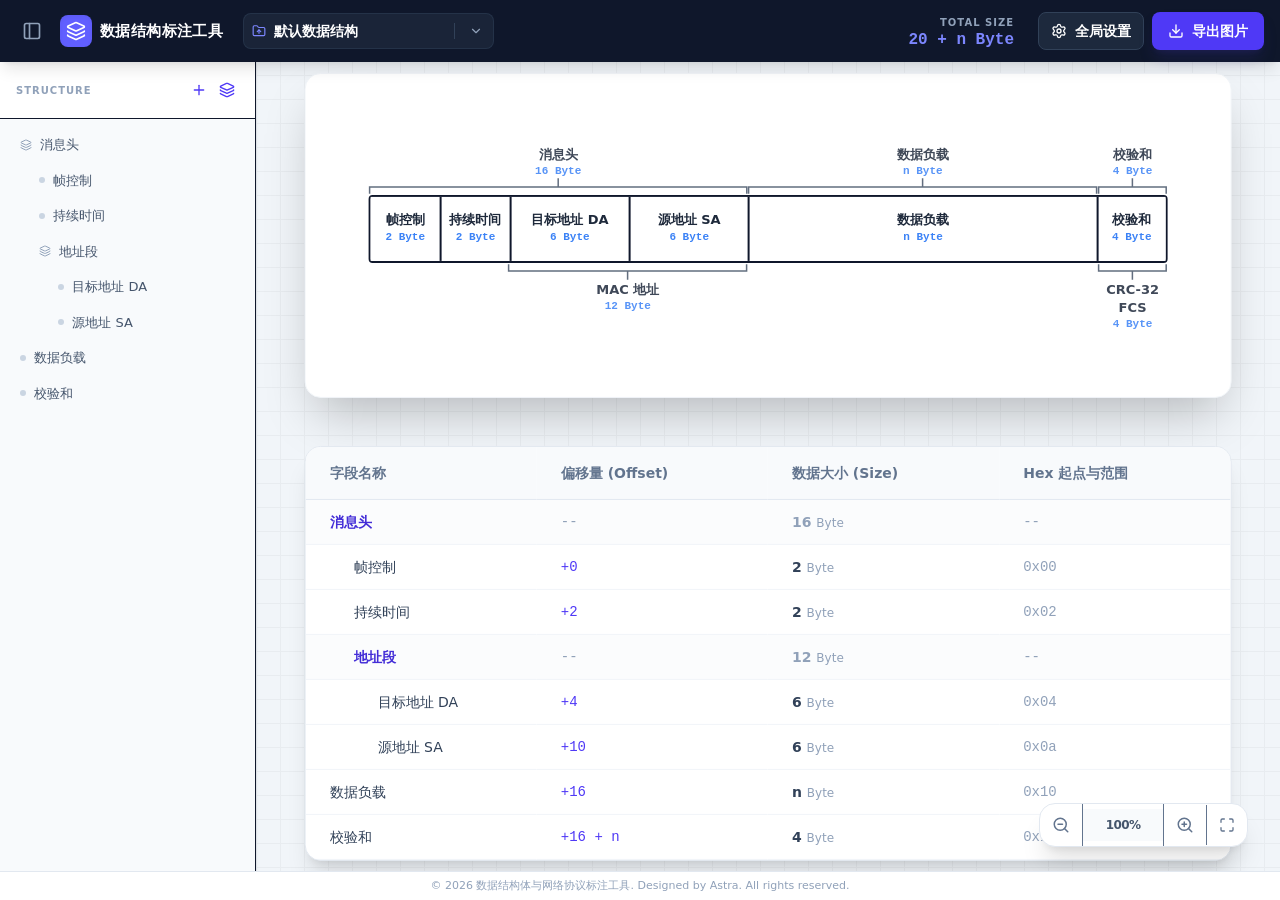
<file: tools/data-struct-markup/index.html>
<!doctype html>
<html lang="zh-CN">
  <head>
    <meta charset="UTF-8" />
    <link rel="icon" type="image/svg+xml" href="./logo.svg" />
    <meta name="viewport" content="width=device-width, initial-scale=1.0" />
    <title>数据结构标注工具</title>
    <script type="module" crossorigin src="./assets/index-DrHlWC38.js"></script>
    <link rel="stylesheet" crossorigin href="./assets/index-BoOp-rzx.css">
  </head>
  <body>
    <div id="root"></div>
  </body>
</html>
</file>
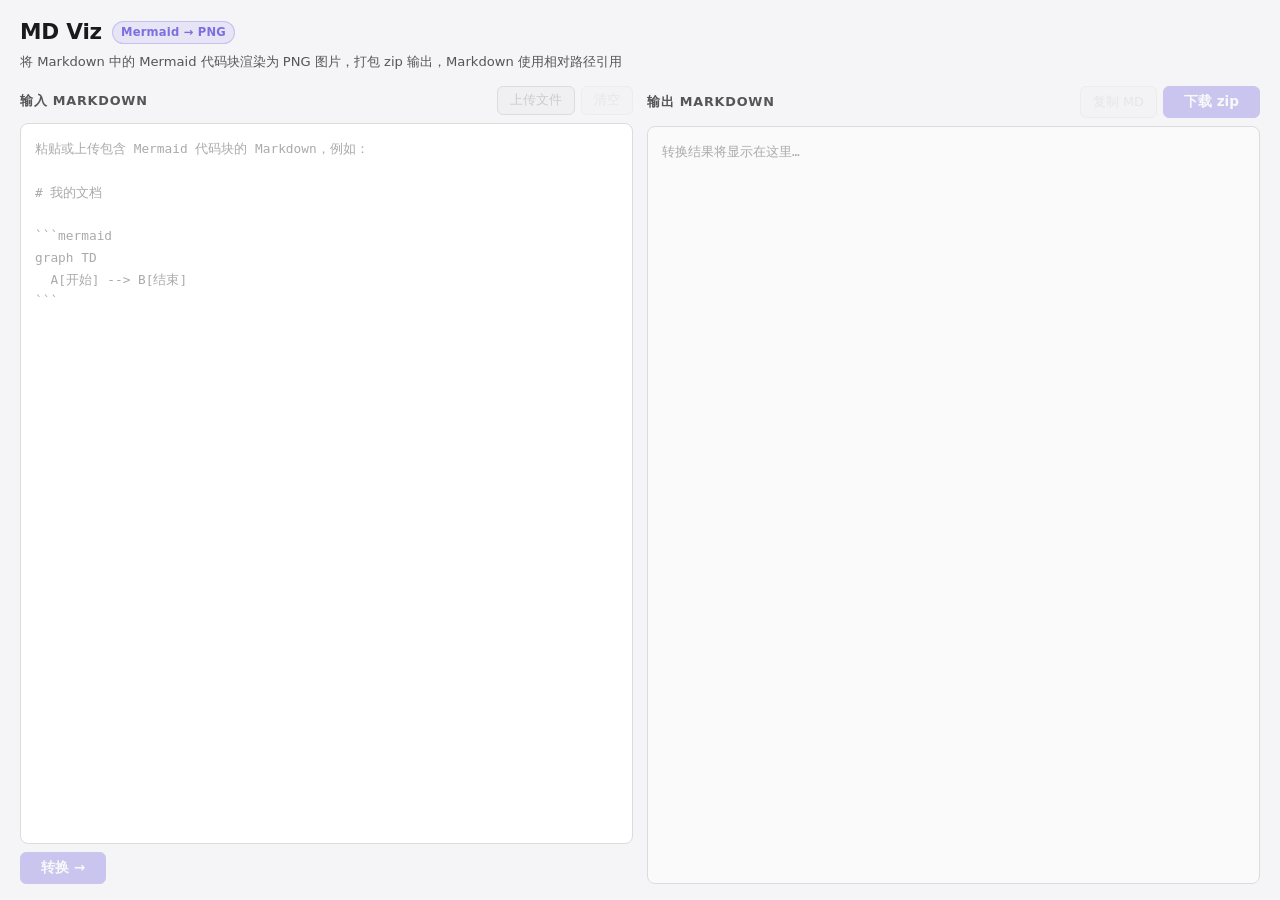
<file: tools/md-viz/index.html>
<!doctype html>
<html lang="zh-CN">
  <head>
    <meta charset="UTF-8" />
    <meta name="viewport" content="width=device-width, initial-scale=1.0" />
    <title>MD Viz — Mermaid 转图片</title>
    <script type="module" crossorigin src="./assets/index-CM6uSEWR.js"></script>
    <link rel="stylesheet" crossorigin href="./assets/index-CbgfiTJN.css">
  </head>
  <body>
    <div id="root"></div>
  </body>
</html>
</file>
<file: tools/data-struct-markup/assets/index-BoOp-rzx.css>
@layer properties{@supports (((-webkit-hyphens:none)) and (not (margin-trim:inline))) or ((-moz-orient:inline) and (not (color:rgb(from red r g b)))){*,:before,:after,::backdrop{--tw-translate-x:0;--tw-translate-y:0;--tw-translate-z:0;--tw-rotate-x:initial;--tw-rotate-y:initial;--tw-rotate-z:initial;--tw-skew-x:initial;--tw-skew-y:initial;--tw-space-y-reverse:0;--tw-border-style:solid;--tw-leading:initial;--tw-font-weight:initial;--tw-tracking:initial;--tw-shadow:0 0 #0000;--tw-shadow-color:initial;--tw-shadow-alpha:100%;--tw-inset-shadow:0 0 #0000;--tw-inset-shadow-color:initial;--tw-inset-shadow-alpha:100%;--tw-ring-color:initial;--tw-ring-shadow:0 0 #0000;--tw-inset-ring-color:initial;--tw-inset-ring-shadow:0 0 #0000;--tw-ring-inset:initial;--tw-ring-offset-width:0px;--tw-ring-offset-color:#fff;--tw-ring-offset-shadow:0 0 #0000;--tw-outline-style:solid;--tw-backdrop-blur:initial;--tw-backdrop-brightness:initial;--tw-backdrop-contrast:initial;--tw-backdrop-grayscale:initial;--tw-backdrop-hue-rotate:initial;--tw-backdrop-invert:initial;--tw-backdrop-opacity:initial;--tw-backdrop-saturate:initial;--tw-backdrop-sepia:initial;--tw-duration:initial;--tw-ease:initial;--tw-blur:initial;--tw-brightness:initial;--tw-contrast:initial;--tw-grayscale:initial;--tw-hue-rotate:initial;--tw-invert:initial;--tw-opacity:initial;--tw-saturate:initial;--tw-sepia:initial;--tw-drop-shadow:initial;--tw-drop-shadow-color:initial;--tw-drop-shadow-alpha:100%;--tw-drop-shadow-size:initial;--tw-scale-x:1;--tw-scale-y:1;--tw-scale-z:1}}}@layer theme{:root,:host{--font-sans:ui-sans-serif, system-ui, sans-serif, "Apple Color Emoji", "Segoe UI Emoji", "Segoe UI Symbol", "Noto Color Emoji";--font-mono:ui-monospace, SFMono-Regular, Menlo, Monaco, Consolas, "Liberation Mono", "Courier New", monospace;--color-red-50:oklch(97.1% .013 17.38);--color-red-100:oklch(93.6% .032 17.717);--color-red-200:oklch(88.5% .062 18.334);--color-red-500:oklch(63.7% .237 25.331);--color-indigo-50:oklch(96.2% .018 272.314);--color-indigo-100:oklch(93% .034 272.788);--color-indigo-400:oklch(67.3% .182 276.935);--color-indigo-500:oklch(58.5% .233 277.117);--color-indigo-600:oklch(51.1% .262 276.966);--color-indigo-700:oklch(45.7% .24 277.023);--color-indigo-900:oklch(35.9% .144 278.697);--color-slate-50:oklch(98.4% .003 247.858);--color-slate-100:oklch(96.8% .007 247.896);--color-slate-200:oklch(92.9% .013 255.508);--color-slate-300:oklch(86.9% .022 252.894);--color-slate-400:oklch(70.4% .04 256.788);--color-slate-500:oklch(55.4% .046 257.417);--color-slate-600:oklch(44.6% .043 257.281);--color-slate-700:oklch(37.2% .044 257.287);--color-slate-800:oklch(27.9% .041 260.031);--color-slate-900:oklch(20.8% .042 265.755);--color-white:#fff;--spacing:.25rem;--container-sm:24rem;--text-xs:.75rem;--text-xs--line-height:calc(1 / .75);--text-sm:.875rem;--text-sm--line-height:calc(1.25 / .875);--text-lg:1.125rem;--text-lg--line-height:calc(1.75 / 1.125);--font-weight-normal:400;--font-weight-medium:500;--font-weight-bold:700;--font-weight-black:900;--tracking-tighter:-.05em;--tracking-wide:.025em;--tracking-widest:.1em;--leading-relaxed:1.625;--radius-sm:.25rem;--radius-md:.375rem;--radius-lg:.5rem;--radius-xl:.75rem;--radius-2xl:1rem;--ease-out:cubic-bezier(0, 0, .2, 1);--animate-spin:spin 1s linear infinite;--blur-sm:8px;--default-transition-duration:.15s;--default-transition-timing-function:cubic-bezier(.4, 0, .2, 1);--default-font-family:var(--font-sans);--default-mono-font-family:var(--font-mono)}}@layer base{*,:after,:before,::backdrop{box-sizing:border-box;border:0 solid;margin:0;padding:0}::file-selector-button{box-sizing:border-box;border:0 solid;margin:0;padding:0}html,:host{-webkit-text-size-adjust:100%;tab-size:4;line-height:1.5;font-family:var(--default-font-family,ui-sans-serif, system-ui, sans-serif, "Apple Color Emoji", "Segoe UI Emoji", "Segoe UI Symbol", "Noto Color Emoji");font-feature-settings:var(--default-font-feature-settings,normal);font-variation-settings:var(--default-font-variation-settings,normal);-webkit-tap-highlight-color:transparent}hr{height:0;color:inherit;border-top-width:1px}abbr:where([title]){-webkit-text-decoration:underline dotted;text-decoration:underline dotted}h1,h2,h3,h4,h5,h6{font-size:inherit;font-weight:inherit}a{color:inherit;-webkit-text-decoration:inherit;text-decoration:inherit}b,strong{font-weight:bolder}code,kbd,samp,pre{font-family:var(--default-mono-font-family,ui-monospace, SFMono-Regular, Menlo, Monaco, Consolas, "Liberation Mono", "Courier New", monospace);font-feature-settings:var(--default-mono-font-feature-settings,normal);font-variation-settings:var(--default-mono-font-variation-settings,normal);font-size:1em}small{font-size:80%}sub,sup{vertical-align:baseline;font-size:75%;line-height:0;position:relative}sub{bottom:-.25em}sup{top:-.5em}table{text-indent:0;border-color:inherit;border-collapse:collapse}:-moz-focusring{outline:auto}progress{vertical-align:baseline}summary{display:list-item}ol,ul,menu{list-style:none}img,svg,video,canvas,audio,iframe,embed,object{vertical-align:middle;display:block}img,video{max-width:100%;height:auto}button,input,select,optgroup,textarea{font:inherit;font-feature-settings:inherit;font-variation-settings:inherit;letter-spacing:inherit;color:inherit;opacity:1;background-color:#0000;border-radius:0}::file-selector-button{font:inherit;font-feature-settings:inherit;font-variation-settings:inherit;letter-spacing:inherit;color:inherit;opacity:1;background-color:#0000;border-radius:0}:where(select:is([multiple],[size])) optgroup{font-weight:bolder}:where(select:is([multiple],[size])) optgroup option{padding-inline-start:20px}::file-selector-button{margin-inline-end:4px}::placeholder{opacity:1}@supports (not ((-webkit-appearance:-apple-pay-button))) or (contain-intrinsic-size:1px){::placeholder{color:currentColor}@supports (color:color-mix(in lab,red,red)){::placeholder{color:color-mix(in oklab,currentcolor 50%,transparent)}}}textarea{resize:vertical}::-webkit-search-decoration{-webkit-appearance:none}::-webkit-date-and-time-value{min-height:1lh;text-align:inherit}::-webkit-datetime-edit{display:inline-flex}::-webkit-datetime-edit-fields-wrapper{padding:0}::-webkit-datetime-edit{padding-block:0}::-webkit-datetime-edit-year-field{padding-block:0}::-webkit-datetime-edit-month-field{padding-block:0}::-webkit-datetime-edit-day-field{padding-block:0}::-webkit-datetime-edit-hour-field{padding-block:0}::-webkit-datetime-edit-minute-field{padding-block:0}::-webkit-datetime-edit-second-field{padding-block:0}::-webkit-datetime-edit-millisecond-field{padding-block:0}::-webkit-datetime-edit-meridiem-field{padding-block:0}::-webkit-calendar-picker-indicator{line-height:1}:-moz-ui-invalid{box-shadow:none}button,input:where([type=button],[type=reset],[type=submit]){appearance:button}::file-selector-button{appearance:button}::-webkit-inner-spin-button{height:auto}::-webkit-outer-spin-button{height:auto}[hidden]:where(:not([hidden=until-found])){display:none!important}}@layer components;@layer utilities{.pointer-events-none{pointer-events:none}.absolute{position:absolute}.fixed{position:fixed}.relative{position:relative}.inset-0{inset:calc(var(--spacing) * 0)}.top-0{top:calc(var(--spacing) * 0)}.top-1\/2{top:50%}.top-full{top:100%}.right-8{right:calc(var(--spacing) * 8)}.right-\[-10px\]{right:-10px}.right-\[344px\]{right:344px}.bottom-0{bottom:calc(var(--spacing) * 0)}.bottom-6{bottom:calc(var(--spacing) * 6)}.left-0{left:calc(var(--spacing) * 0)}.left-1\/2{left:50%}.z-10{z-index:10}.z-20{z-index:20}.z-30{z-index:30}.z-40{z-index:40}.z-50{z-index:50}.z-\[100\]{z-index:100}.mx-1{margin-inline:calc(var(--spacing) * 1)}.mx-4{margin-inline:calc(var(--spacing) * 4)}.mx-auto{margin-inline:auto}.mt-0\.5{margin-top:calc(var(--spacing) * .5)}.mt-2{margin-top:calc(var(--spacing) * 2)}.mt-3{margin-top:calc(var(--spacing) * 3)}.mt-12{margin-top:calc(var(--spacing) * 12)}.mr-2{margin-right:calc(var(--spacing) * 2)}.mb-0\.5{margin-bottom:calc(var(--spacing) * .5)}.mb-1{margin-bottom:calc(var(--spacing) * 1)}.mb-2{margin-bottom:calc(var(--spacing) * 2)}.mb-3{margin-bottom:calc(var(--spacing) * 3)}.mb-4{margin-bottom:calc(var(--spacing) * 4)}.mb-8{margin-bottom:calc(var(--spacing) * 8)}.block{display:block}.flex{display:flex}.grid{display:grid}.hidden{display:none}.inline{display:inline}.inline-block{display:inline-block}.h-1\.5{height:calc(var(--spacing) * 1.5)}.h-1\/2{height:50%}.h-4{height:calc(var(--spacing) * 4)}.h-8{height:calc(var(--spacing) * 8)}.h-screen{height:100vh}.max-h-48{max-height:calc(var(--spacing) * 48)}.w-1\.5{width:calc(var(--spacing) * 1.5)}.w-1\/4{width:25%}.w-3\.5{width:calc(var(--spacing) * 3.5)}.w-4{width:calc(var(--spacing) * 4)}.w-8{width:calc(var(--spacing) * 8)}.w-12{width:calc(var(--spacing) * 12)}.w-20{width:calc(var(--spacing) * 20)}.w-44{width:calc(var(--spacing) * 44)}.w-64{width:calc(var(--spacing) * 64)}.w-72{width:calc(var(--spacing) * 72)}.w-80{width:calc(var(--spacing) * 80)}.w-\[1px\]{width:1px}.w-\[3px\]{width:3px}.w-\[20px\]{width:20px}.w-fit{width:fit-content}.w-full{width:100%}.max-w-sm{max-width:var(--container-sm)}.flex-1{flex:1}.shrink-0{flex-shrink:0}.origin-center{transform-origin:50%}.-translate-x-1\/2{--tw-translate-x: -50% ;translate:var(--tw-translate-x) var(--tw-translate-y)}.-translate-y-1\/2{--tw-translate-y: -50% ;translate:var(--tw-translate-x) var(--tw-translate-y)}.rotate-180{rotate:180deg}.transform{transform:var(--tw-rotate-x,) var(--tw-rotate-y,) var(--tw-rotate-z,) var(--tw-skew-x,) var(--tw-skew-y,)}.animate-spin{animation:var(--animate-spin)}.cursor-col-resize{cursor:col-resize}.cursor-grab{cursor:grab}.cursor-grabbing{cursor:grabbing}.cursor-pointer{cursor:pointer}.grid-cols-2{grid-template-columns:repeat(2,minmax(0,1fr))}.flex-col{flex-direction:column}.items-center{align-items:center}.justify-between{justify-content:space-between}.justify-center{justify-content:center}.gap-1{gap:calc(var(--spacing) * 1)}.gap-2{gap:calc(var(--spacing) * 2)}.gap-3{gap:calc(var(--spacing) * 3)}.gap-4{gap:calc(var(--spacing) * 4)}:where(.space-y-0\.5>:not(:last-child)){--tw-space-y-reverse:0;margin-block-start:calc(calc(var(--spacing) * .5) * var(--tw-space-y-reverse));margin-block-end:calc(calc(var(--spacing) * .5) * calc(1 - var(--tw-space-y-reverse)))}:where(.space-y-1\.5>:not(:last-child)){--tw-space-y-reverse:0;margin-block-start:calc(calc(var(--spacing) * 1.5) * var(--tw-space-y-reverse));margin-block-end:calc(calc(var(--spacing) * 1.5) * calc(1 - var(--tw-space-y-reverse)))}:where(.space-y-2>:not(:last-child)){--tw-space-y-reverse:0;margin-block-start:calc(calc(var(--spacing) * 2) * var(--tw-space-y-reverse));margin-block-end:calc(calc(var(--spacing) * 2) * calc(1 - var(--tw-space-y-reverse)))}:where(.space-y-3>:not(:last-child)){--tw-space-y-reverse:0;margin-block-start:calc(calc(var(--spacing) * 3) * var(--tw-space-y-reverse));margin-block-end:calc(calc(var(--spacing) * 3) * calc(1 - var(--tw-space-y-reverse)))}:where(.space-y-4>:not(:last-child)){--tw-space-y-reverse:0;margin-block-start:calc(calc(var(--spacing) * 4) * var(--tw-space-y-reverse));margin-block-end:calc(calc(var(--spacing) * 4) * calc(1 - var(--tw-space-y-reverse)))}:where(.space-y-6>:not(:last-child)){--tw-space-y-reverse:0;margin-block-start:calc(calc(var(--spacing) * 6) * var(--tw-space-y-reverse));margin-block-end:calc(calc(var(--spacing) * 6) * calc(1 - var(--tw-space-y-reverse)))}:where(.space-y-8>:not(:last-child)){--tw-space-y-reverse:0;margin-block-start:calc(calc(var(--spacing) * 8) * var(--tw-space-y-reverse));margin-block-end:calc(calc(var(--spacing) * 8) * calc(1 - var(--tw-space-y-reverse)))}.truncate{text-overflow:ellipsis;white-space:nowrap;overflow:hidden}.overflow-auto{overflow:auto}.overflow-hidden{overflow:hidden}.overflow-visible{overflow:visible}.overflow-y-auto{overflow-y:auto}.rounded{border-radius:.25rem}.rounded-2xl{border-radius:var(--radius-2xl)}.rounded-full{border-radius:3.40282e38px}.rounded-lg{border-radius:var(--radius-lg)}.rounded-md{border-radius:var(--radius-md)}.rounded-sm{border-radius:var(--radius-sm)}.rounded-xl{border-radius:var(--radius-xl)}.border{border-style:var(--tw-border-style);border-width:1px}.border-2{border-style:var(--tw-border-style);border-width:2px}.border-t{border-top-style:var(--tw-border-style);border-top-width:1px}.border-r{border-right-style:var(--tw-border-style);border-right-width:1px}.border-b{border-bottom-style:var(--tw-border-style);border-bottom-width:1px}.border-l{border-left-style:var(--tw-border-style);border-left-width:1px}.border-l-2{border-left-style:var(--tw-border-style);border-left-width:2px}.border-l-4{border-left-style:var(--tw-border-style);border-left-width:4px}.border-dashed{--tw-border-style:dashed;border-style:dashed}.border-none{--tw-border-style:none;border-style:none}.border-indigo-100{border-color:var(--color-indigo-100)}.border-indigo-400{border-color:var(--color-indigo-400)}.border-slate-100{border-color:var(--color-slate-100)}.border-slate-200{border-color:var(--color-slate-200)}.border-slate-700{border-color:var(--color-slate-700)}.border-slate-700\/50{border-color:#31415880}@supports (color:color-mix(in lab,red,red)){.border-slate-700\/50{border-color:color-mix(in oklab,var(--color-slate-700) 50%,transparent)}}.border-slate-800{border-color:var(--color-slate-800)}.border-slate-900{border-color:var(--color-slate-900)}.border-transparent{border-color:#0000}.bg-\[\#f1f5f9\]{background-color:#f1f5f9}.bg-indigo-50{background-color:var(--color-indigo-50)}.bg-indigo-50\/40{background-color:#eef2ff66}@supports (color:color-mix(in lab,red,red)){.bg-indigo-50\/40{background-color:color-mix(in oklab,var(--color-indigo-50) 40%,transparent)}}.bg-indigo-500{background-color:var(--color-indigo-500)}.bg-indigo-600{background-color:var(--color-indigo-600)}.bg-red-100{background-color:var(--color-red-100)}.bg-red-500{background-color:var(--color-red-500)}.bg-slate-50{background-color:var(--color-slate-50)}.bg-slate-50\/50{background-color:#f8fafc80}@supports (color:color-mix(in lab,red,red)){.bg-slate-50\/50{background-color:color-mix(in oklab,var(--color-slate-50) 50%,transparent)}}.bg-slate-100{background-color:var(--color-slate-100)}.bg-slate-300{background-color:var(--color-slate-300)}.bg-slate-700{background-color:var(--color-slate-700)}.bg-slate-800{background-color:var(--color-slate-800)}.bg-slate-800\/80{background-color:#1d293dcc}@supports (color:color-mix(in lab,red,red)){.bg-slate-800\/80{background-color:color-mix(in oklab,var(--color-slate-800) 80%,transparent)}}.bg-slate-900{background-color:var(--color-slate-900)}.bg-slate-900\/60{background-color:#0f172b99}@supports (color:color-mix(in lab,red,red)){.bg-slate-900\/60{background-color:color-mix(in oklab,var(--color-slate-900) 60%,transparent)}}.bg-transparent{background-color:#0000}.bg-white{background-color:var(--color-white)}.p-1{padding:calc(var(--spacing) * 1)}.p-1\.5{padding:calc(var(--spacing) * 1.5)}.p-2{padding:calc(var(--spacing) * 2)}.p-2\.5{padding:calc(var(--spacing) * 2.5)}.p-3{padding:calc(var(--spacing) * 3)}.p-4{padding:calc(var(--spacing) * 4)}.p-5{padding:calc(var(--spacing) * 5)}.p-8{padding:calc(var(--spacing) * 8)}.px-1{padding-inline:calc(var(--spacing) * 1)}.px-2{padding-inline:calc(var(--spacing) * 2)}.px-3{padding-inline:calc(var(--spacing) * 3)}.px-4{padding-inline:calc(var(--spacing) * 4)}.px-6{padding-inline:calc(var(--spacing) * 6)}.px-16{padding-inline:calc(var(--spacing) * 16)}.py-1{padding-block:calc(var(--spacing) * 1)}.py-1\.5{padding-block:calc(var(--spacing) * 1.5)}.py-2{padding-block:calc(var(--spacing) * 2)}.py-2\.5{padding-block:calc(var(--spacing) * 2.5)}.py-3{padding-block:calc(var(--spacing) * 3)}.py-4{padding-block:calc(var(--spacing) * 4)}.py-6{padding-block:calc(var(--spacing) * 6)}.py-16{padding-block:calc(var(--spacing) * 16)}.pt-2{padding-top:calc(var(--spacing) * 2)}.pt-4{padding-top:calc(var(--spacing) * 4)}.pt-8{padding-top:calc(var(--spacing) * 8)}.pr-1{padding-right:calc(var(--spacing) * 1)}.pb-1{padding-bottom:calc(var(--spacing) * 1)}.pb-2{padding-bottom:calc(var(--spacing) * 2)}.pl-2{padding-left:calc(var(--spacing) * 2)}.text-center{text-align:center}.text-left{text-align:left}.text-right{text-align:right}.font-mono{font-family:var(--font-mono)}.font-sans{font-family:var(--font-sans)}.text-lg{font-size:var(--text-lg);line-height:var(--tw-leading,var(--text-lg--line-height))}.text-sm{font-size:var(--text-sm);line-height:var(--tw-leading,var(--text-sm--line-height))}.text-xs{font-size:var(--text-xs);line-height:var(--tw-leading,var(--text-xs--line-height))}.text-\[10px\]{font-size:10px}.text-\[11px\]{font-size:11px}.text-\[13px\]{font-size:13px}.text-\[15px\]{font-size:15px}.leading-none{--tw-leading:1;line-height:1}.leading-relaxed{--tw-leading:var(--leading-relaxed);line-height:var(--leading-relaxed)}.font-black{--tw-font-weight:var(--font-weight-black);font-weight:var(--font-weight-black)}.font-bold{--tw-font-weight:var(--font-weight-bold);font-weight:var(--font-weight-bold)}.font-medium{--tw-font-weight:var(--font-weight-medium);font-weight:var(--font-weight-medium)}.font-normal{--tw-font-weight:var(--font-weight-normal);font-weight:var(--font-weight-normal)}.tracking-tighter{--tw-tracking:var(--tracking-tighter);letter-spacing:var(--tracking-tighter)}.tracking-wide{--tw-tracking:var(--tracking-wide);letter-spacing:var(--tracking-wide)}.tracking-widest{--tw-tracking:var(--tracking-widest);letter-spacing:var(--tracking-widest)}.break-words{overflow-wrap:break-word}.text-indigo-400{color:var(--color-indigo-400)}.text-indigo-600{color:var(--color-indigo-600)}.text-indigo-700{color:var(--color-indigo-700)}.text-red-500{color:var(--color-red-500)}.text-slate-300{color:var(--color-slate-300)}.text-slate-400{color:var(--color-slate-400)}.text-slate-500{color:var(--color-slate-500)}.text-slate-600{color:var(--color-slate-600)}.text-slate-700{color:var(--color-slate-700)}.text-slate-900{color:var(--color-slate-900)}.text-white{color:var(--color-white)}.uppercase{text-transform:uppercase}.accent-indigo-600{accent-color:var(--color-indigo-600)}.opacity-0{opacity:0}.opacity-85{opacity:.85}.opacity-100{opacity:1}.opacity-\[0\.03\]{opacity:.03}.shadow-2xl{--tw-shadow:0 25px 50px -12px var(--tw-shadow-color,#00000040);box-shadow:var(--tw-inset-shadow),var(--tw-inset-ring-shadow),var(--tw-ring-offset-shadow),var(--tw-ring-shadow),var(--tw-shadow)}.shadow-inner{--tw-shadow:inset 0 2px 4px 0 var(--tw-shadow-color,#0000000d);box-shadow:var(--tw-inset-shadow),var(--tw-inset-ring-shadow),var(--tw-ring-offset-shadow),var(--tw-ring-shadow),var(--tw-shadow)}.shadow-lg{--tw-shadow:0 10px 15px -3px var(--tw-shadow-color,#0000001a), 0 4px 6px -4px var(--tw-shadow-color,#0000001a);box-shadow:var(--tw-inset-shadow),var(--tw-inset-ring-shadow),var(--tw-ring-offset-shadow),var(--tw-ring-shadow),var(--tw-shadow)}.shadow-md{--tw-shadow:0 4px 6px -1px var(--tw-shadow-color,#0000001a), 0 2px 4px -2px var(--tw-shadow-color,#0000001a);box-shadow:var(--tw-inset-shadow),var(--tw-inset-ring-shadow),var(--tw-ring-offset-shadow),var(--tw-ring-shadow),var(--tw-shadow)}.shadow-sm{--tw-shadow:0 1px 3px 0 var(--tw-shadow-color,#0000001a), 0 1px 2px -1px var(--tw-shadow-color,#0000001a);box-shadow:var(--tw-inset-shadow),var(--tw-inset-ring-shadow),var(--tw-ring-offset-shadow),var(--tw-ring-shadow),var(--tw-shadow)}.shadow-xl{--tw-shadow:0 20px 25px -5px var(--tw-shadow-color,#0000001a), 0 8px 10px -6px var(--tw-shadow-color,#0000001a);box-shadow:var(--tw-inset-shadow),var(--tw-inset-ring-shadow),var(--tw-ring-offset-shadow),var(--tw-ring-shadow),var(--tw-shadow)}.shadow-indigo-900\/30{--tw-shadow-color:#312c854d}@supports (color:color-mix(in lab,red,red)){.shadow-indigo-900\/30{--tw-shadow-color:color-mix(in oklab, color-mix(in oklab, var(--color-indigo-900) 30%, transparent) var(--tw-shadow-alpha), transparent)}}.shadow-red-200{--tw-shadow-color:oklch(88.5% .062 18.334)}@supports (color:color-mix(in lab,red,red)){.shadow-red-200{--tw-shadow-color:color-mix(in oklab, var(--color-red-200) var(--tw-shadow-alpha), transparent)}}.shadow-slate-200{--tw-shadow-color:oklch(92.9% .013 255.508)}@supports (color:color-mix(in lab,red,red)){.shadow-slate-200{--tw-shadow-color:color-mix(in oklab, var(--color-slate-200) var(--tw-shadow-alpha), transparent)}}.outline{outline-style:var(--tw-outline-style);outline-width:1px}.outline-2{outline-style:var(--tw-outline-style);outline-width:2px}.outline-offset-2{outline-offset:2px}.outline-indigo-500{outline-color:var(--color-indigo-500)}.backdrop-blur-sm{--tw-backdrop-blur:blur(var(--blur-sm));-webkit-backdrop-filter:var(--tw-backdrop-blur,) var(--tw-backdrop-brightness,) var(--tw-backdrop-contrast,) var(--tw-backdrop-grayscale,) var(--tw-backdrop-hue-rotate,) var(--tw-backdrop-invert,) var(--tw-backdrop-opacity,) var(--tw-backdrop-saturate,) var(--tw-backdrop-sepia,);backdrop-filter:var(--tw-backdrop-blur,) var(--tw-backdrop-brightness,) var(--tw-backdrop-contrast,) var(--tw-backdrop-grayscale,) var(--tw-backdrop-hue-rotate,) var(--tw-backdrop-invert,) var(--tw-backdrop-opacity,) var(--tw-backdrop-saturate,) var(--tw-backdrop-sepia,)}.transition{transition-property:color,background-color,border-color,outline-color,text-decoration-color,fill,stroke,--tw-gradient-from,--tw-gradient-via,--tw-gradient-to,opacity,box-shadow,transform,translate,scale,rotate,filter,-webkit-backdrop-filter,backdrop-filter,display,content-visibility,overlay,pointer-events;transition-timing-function:var(--tw-ease,var(--default-transition-timing-function));transition-duration:var(--tw-duration,var(--default-transition-duration))}.transition-all{transition-property:all;transition-timing-function:var(--tw-ease,var(--default-transition-timing-function));transition-duration:var(--tw-duration,var(--default-transition-duration))}.transition-colors{transition-property:color,background-color,border-color,outline-color,text-decoration-color,fill,stroke,--tw-gradient-from,--tw-gradient-via,--tw-gradient-to;transition-timing-function:var(--tw-ease,var(--default-transition-timing-function));transition-duration:var(--tw-duration,var(--default-transition-duration))}.transition-opacity{transition-property:opacity;transition-timing-function:var(--tw-ease,var(--default-transition-timing-function));transition-duration:var(--tw-duration,var(--default-transition-duration))}.transition-transform{transition-property:transform,translate,scale,rotate;transition-timing-function:var(--tw-ease,var(--default-transition-timing-function));transition-duration:var(--tw-duration,var(--default-transition-duration))}.duration-200{--tw-duration:.2s;transition-duration:.2s}.duration-300{--tw-duration:.3s;transition-duration:.3s}.ease-out{--tw-ease:var(--ease-out);transition-timing-function:var(--ease-out)}.outline-none{--tw-outline-style:none;outline-style:none}.select-none{-webkit-user-select:none;user-select:none}@media(hover:hover){.group-hover\:opacity-100:is(:where(.group):hover *){opacity:1}.hover\:bg-indigo-50:hover{background-color:var(--color-indigo-50)}.hover\:bg-indigo-50\/50:hover{background-color:#eef2ff80}@supports (color:color-mix(in lab,red,red)){.hover\:bg-indigo-50\/50:hover{background-color:color-mix(in oklab,var(--color-indigo-50) 50%,transparent)}}.hover\:bg-indigo-100:hover{background-color:var(--color-indigo-100)}.hover\:bg-indigo-500:hover{background-color:var(--color-indigo-500)}.hover\:bg-red-50:hover{background-color:var(--color-red-50)}.hover\:bg-slate-50:hover{background-color:var(--color-slate-50)}.hover\:bg-slate-100:hover{background-color:var(--color-slate-100)}.hover\:bg-slate-200:hover{background-color:var(--color-slate-200)}.hover\:bg-slate-700:hover{background-color:var(--color-slate-700)}.hover\:bg-slate-800:hover{background-color:var(--color-slate-800)}.hover\:text-red-500:hover{color:var(--color-red-500)}.hover\:text-slate-900:hover{color:var(--color-slate-900)}.hover\:text-white:hover{color:var(--color-white)}.hover\:opacity-100:hover{opacity:1}.hover\:brightness-95:hover{--tw-brightness:brightness(95%);filter:var(--tw-blur,) var(--tw-brightness,) var(--tw-contrast,) var(--tw-grayscale,) var(--tw-hue-rotate,) var(--tw-invert,) var(--tw-saturate,) var(--tw-sepia,) var(--tw-drop-shadow,)}}.focus\:ring-0:focus{--tw-ring-shadow:var(--tw-ring-inset,) 0 0 0 calc(0px + var(--tw-ring-offset-width)) var(--tw-ring-color,currentcolor);box-shadow:var(--tw-inset-shadow),var(--tw-inset-ring-shadow),var(--tw-ring-offset-shadow),var(--tw-ring-shadow),var(--tw-shadow)}.focus\:ring-2:focus{--tw-ring-shadow:var(--tw-ring-inset,) 0 0 0 calc(2px + var(--tw-ring-offset-width)) var(--tw-ring-color,currentcolor);box-shadow:var(--tw-inset-shadow),var(--tw-inset-ring-shadow),var(--tw-ring-offset-shadow),var(--tw-ring-shadow),var(--tw-shadow)}.focus\:ring-indigo-100:focus{--tw-ring-color:var(--color-indigo-100)}.focus\:ring-indigo-500:focus{--tw-ring-color:var(--color-indigo-500)}.active\:scale-95:active{--tw-scale-x:95%;--tw-scale-y:95%;--tw-scale-z:95%;scale:var(--tw-scale-x) var(--tw-scale-y)}.disabled\:opacity-50:disabled{opacity:.5}@media(min-width:40rem){.sm\:block{display:block}.sm\:inline{display:inline}}@media print{.print\:hidden{display:none}.print\:shadow-none{--tw-shadow:0 0 #0000;box-shadow:var(--tw-inset-shadow),var(--tw-inset-ring-shadow),var(--tw-ring-offset-shadow),var(--tw-ring-shadow),var(--tw-shadow)}}}@property --tw-translate-x{syntax:"*";inherits:false;initial-value:0}@property --tw-translate-y{syntax:"*";inherits:false;initial-value:0}@property --tw-translate-z{syntax:"*";inherits:false;initial-value:0}@property --tw-rotate-x{syntax:"*";inherits:false}@property --tw-rotate-y{syntax:"*";inherits:false}@property --tw-rotate-z{syntax:"*";inherits:false}@property --tw-skew-x{syntax:"*";inherits:false}@property --tw-skew-y{syntax:"*";inherits:false}@property --tw-space-y-reverse{syntax:"*";inherits:false;initial-value:0}@property --tw-border-style{syntax:"*";inherits:false;initial-value:solid}@property --tw-leading{syntax:"*";inherits:false}@property --tw-font-weight{syntax:"*";inherits:false}@property --tw-tracking{syntax:"*";inherits:false}@property --tw-shadow{syntax:"*";inherits:false;initial-value:0 0 #0000}@property --tw-shadow-color{syntax:"*";inherits:false}@property --tw-shadow-alpha{syntax:"<percentage>";inherits:false;initial-value:100%}@property --tw-inset-shadow{syntax:"*";inherits:false;initial-value:0 0 #0000}@property --tw-inset-shadow-color{syntax:"*";inherits:false}@property --tw-inset-shadow-alpha{syntax:"<percentage>";inherits:false;initial-value:100%}@property --tw-ring-color{syntax:"*";inherits:false}@property --tw-ring-shadow{syntax:"*";inherits:false;initial-value:0 0 #0000}@property --tw-inset-ring-color{syntax:"*";inherits:false}@property --tw-inset-ring-shadow{syntax:"*";inherits:false;initial-value:0 0 #0000}@property --tw-ring-inset{syntax:"*";inherits:false}@property --tw-ring-offset-width{syntax:"<length>";inherits:false;initial-value:0}@property --tw-ring-offset-color{syntax:"*";inherits:false;initial-value:#fff}@property --tw-ring-offset-shadow{syntax:"*";inherits:false;initial-value:0 0 #0000}@property --tw-outline-style{syntax:"*";inherits:false;initial-value:solid}@property --tw-backdrop-blur{syntax:"*";inherits:false}@property --tw-backdrop-brightness{syntax:"*";inherits:false}@property --tw-backdrop-contrast{syntax:"*";inherits:false}@property --tw-backdrop-grayscale{syntax:"*";inherits:false}@property --tw-backdrop-hue-rotate{syntax:"*";inherits:false}@property --tw-backdrop-invert{syntax:"*";inherits:false}@property --tw-backdrop-opacity{syntax:"*";inherits:false}@property --tw-backdrop-saturate{syntax:"*";inherits:false}@property --tw-backdrop-sepia{syntax:"*";inherits:false}@property --tw-duration{syntax:"*";inherits:false}@property --tw-ease{syntax:"*";inherits:false}@property --tw-blur{syntax:"*";inherits:false}@property --tw-brightness{syntax:"*";inherits:false}@property --tw-contrast{syntax:"*";inherits:false}@property --tw-grayscale{syntax:"*";inherits:false}@property --tw-hue-rotate{syntax:"*";inherits:false}@property --tw-invert{syntax:"*";inherits:false}@property --tw-opacity{syntax:"*";inherits:false}@property --tw-saturate{syntax:"*";inherits:false}@property --tw-sepia{syntax:"*";inherits:false}@property --tw-drop-shadow{syntax:"*";inherits:false}@property --tw-drop-shadow-color{syntax:"*";inherits:false}@property --tw-drop-shadow-alpha{syntax:"<percentage>";inherits:false;initial-value:100%}@property --tw-drop-shadow-size{syntax:"*";inherits:false}@property --tw-scale-x{syntax:"*";inherits:false;initial-value:1}@property --tw-scale-y{syntax:"*";inherits:false;initial-value:1}@property --tw-scale-z{syntax:"*";inherits:false;initial-value:1}@keyframes spin{to{transform:rotate(360deg)}}
</file>
<file: tools/md-viz/assets/index-CbgfiTJN.css>
*,*:before,*:after{box-sizing:border-box;margin:0;padding:0}:root{--bg: #f5f5f7;--surface: #ffffff;--surface-2: #f0f0f2;--border: #dcdcdc;--border-focus: #7c6fe0;--text: #1a1a1a;--text-muted: #555;--text-dim: #aaa;--primary: #7c6fe0;--primary-hover: #6b5fd4;--error: #d93025;--success: #1e7e34;--radius: 8px;--font-mono: "JetBrains Mono", "Fira Code", "Cascadia Code", monospace}html,body,#root{height:100%}body{font-family:system-ui,-apple-system,Segoe UI,sans-serif;background:var(--bg);color:var(--text);font-size:14px;line-height:1.5;overflow:hidden}.app{display:flex;flex-direction:column;height:100vh;padding:16px 20px;gap:14px}.app-header{flex-shrink:0;display:flex;flex-direction:column;gap:4px}.header-title{display:flex;align-items:center;gap:10px}.header-title h1{font-size:1.35rem;font-weight:700;letter-spacing:-.01em;color:#1a1a1a}.header-badge{font-size:.72rem;font-weight:600;color:var(--primary);background:#7c6fe01f;border:1px solid rgba(124,111,224,.3);padding:2px 8px;border-radius:20px;letter-spacing:.02em}.header-desc{font-size:.82rem;color:var(--text-muted)}.app-main{flex:1;display:grid;grid-template-columns:1fr 1fr;gap:14px;min-height:0}.panel{display:flex;flex-direction:column;gap:8px;min-height:0}.panel-header{display:flex;align-items:center;gap:8px;flex-shrink:0}.panel-title{flex:1;font-size:.8rem;font-weight:600;color:var(--text-muted);text-transform:uppercase;letter-spacing:.06em}.panel-actions{display:flex;gap:6px}.panel-footer{display:flex;align-items:center;gap:12px;flex-shrink:0;min-height:32px}.code-area{flex:1;background:var(--surface);border:1px solid var(--border);border-radius:var(--radius);padding:14px;color:var(--text);font-family:var(--font-mono);font-size:.8rem;line-height:1.7;resize:none;outline:none;min-height:0;transition:border-color .15s}.code-area:focus{border-color:var(--border-focus);box-shadow:0 0 0 3px #7c6fe01f}.code-area[readonly]{background:#fafafa;color:var(--text-muted);cursor:default}.code-area::placeholder{color:var(--text-dim)}.btn{padding:5px 12px;border-radius:6px;border:1px solid var(--border);background:var(--surface-2);color:#ccc;cursor:pointer;font-size:.8rem;font-family:inherit;transition:background .12s,border-color .12s,color .12s;white-space:nowrap}.btn:hover:not(:disabled){background:#e8e8ec;border-color:#c8c8cc;color:#111}.btn:disabled{opacity:.35;cursor:not-allowed}.btn-primary{background:var(--primary);border-color:var(--primary);color:#fff;font-weight:600;padding:6px 20px;font-size:.85rem}.btn-primary:hover:not(:disabled){background:var(--primary-hover);border-color:var(--primary-hover);color:#fff}.error-msg{font-size:.8rem;color:var(--error);line-height:1.4}.info-msg{font-size:.78rem;color:var(--success)}.spinner{display:inline-block;width:10px;height:10px;border:2px solid rgba(255,255,255,.5);border-top-color:#fff;border-radius:50%;animation:spin .6s linear infinite;margin-right:6px;vertical-align:middle}@keyframes spin{to{transform:rotate(360deg)}}
</file>
